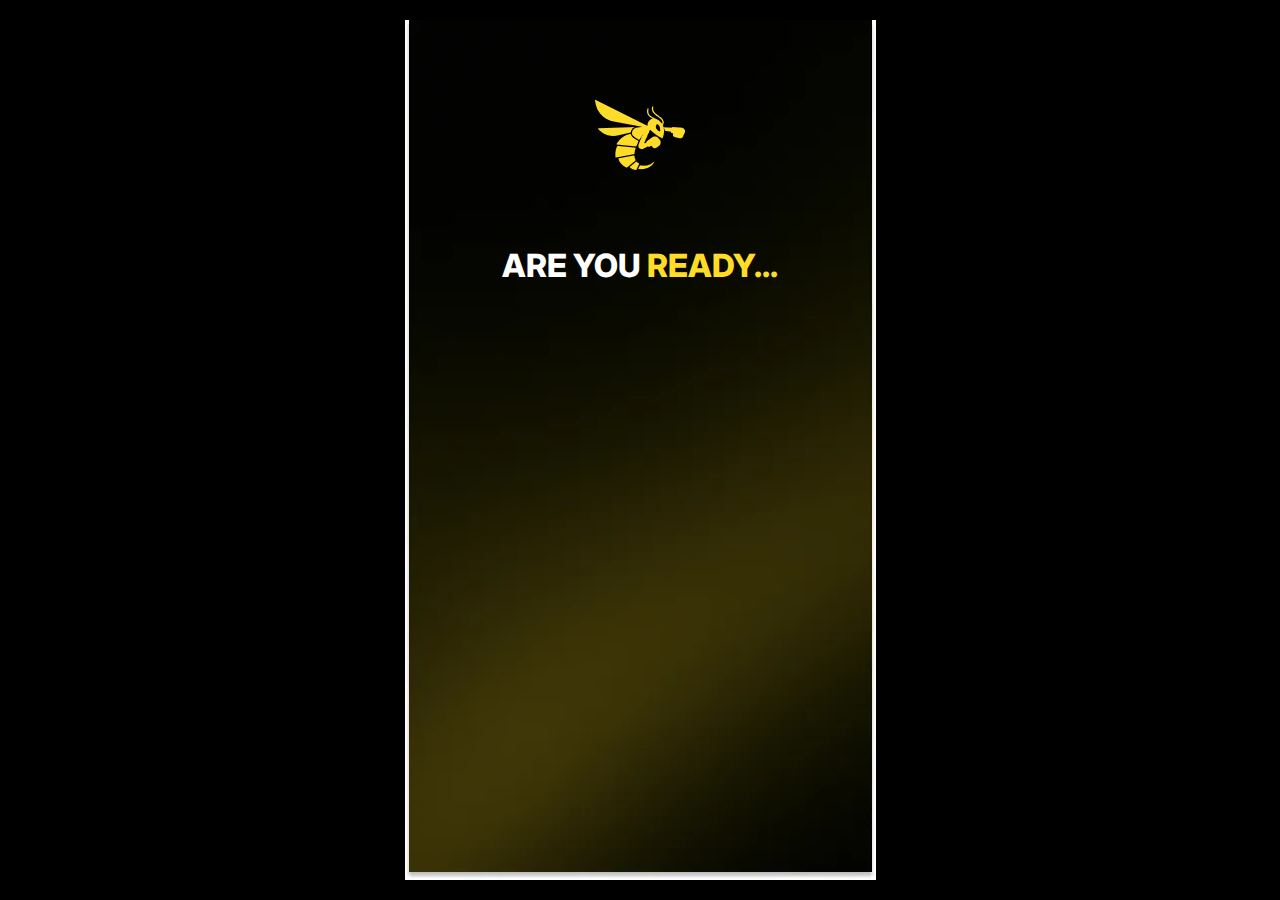
<file: index.html>
<!DOCTYPE html>
<html lang="en">
    <head>
        <meta charset="UTF-8" />
        <meta name="viewport" content="width=device-width, initial-scale=1.0" />
        <meta name="facebook-domain-verification" content="u80ljlvu8l07d7391mlzfe3ht2rjju" />
        <link rel="shortcut icon" href="assets/img/favicon.ico" />
        <title>Ready to Fight?</title>
        <script type="module" crossorigin="" src="./js/index.min.js?v=1751382014869"></script>
        <link rel="stylesheet" crossorigin="" href="./css/index.css" />
        <!-- Meta Pixel Code -->
        <script>
            !(function (f, b, e, v, n, t, s) {
                if (f.fbq) return;
                n = f.fbq = function () {
                    n.callMethod ? n.callMethod.apply(n, arguments) : n.queue.push(arguments);
                };
                if (!f._fbq) f._fbq = n;
                n.push = n;
                n.loaded = !0;
                n.version = "2.0";
                n.queue = [];
                t = b.createElement(e);
                t.async = !0;
                t.src = v;
                s = b.getElementsByTagName(e)[0];
                s.parentNode.insertBefore(t, s);
            })(window, document, "script", "https://connect.facebook.net/en_US/fbevents.js");
            fbq("init", "1117703803506336");
            fbq("track", "PageView");
        </script>
        <noscript
            ><img
                height="1"
                width="1"
                style="display: none"
                src="https://www.facebook.com/tr?id=1117703803506336&ev=PageView&noscript=1"
        /></noscript>
        <!-- End Meta Pixel Code -->
    </head>
    <body>
        <div class="wrapper">
            <header data-fls-header="" class="header">
                <div class="header__container">
                    <!-- <include src="@components/layout/menu/menu.html" locals='{"active":"Home"}'></include> -->
                </div>
            </header>
            <main class="page">
                <div class="page__ready ready">
                    <a href="#" class="ready__logo">
                        <picture>
                            <img alt="Logo" src="./assets/img/form/logo.webp" />
                        </picture>
                    </a>
                    <h2 class="ready__title title">
                        ARE YOU
                        <span>READY...</span>
                    </h2>
                    <h3 class="ready__subtitle">For the biggest fight of the year?</h3>
                    <div class="ready__info">It starts right here...</div>
                    <a href="#" class="ready__button button">yes</a>
                </div>
                <div class="page__fight fight hidden">
                    <h2 class="fight__title title">
                        Ready to
                        <span>Fight</span>
                    </h2>
                    <div class="fight__crown">
                        <picture>
                            <img alt="Crown" src="./assets/img/fight/crown.webp" />
                        </picture>
                    </div>
                    <div class="fight__text">Let’s begin with something serious:</div>
                    <div class="fight__label">Who’s walking out with the crown tonight?</div>
                    <div class="fight__buttons">
                        <a href="#" class="fight__button button">usyk</a>
                        <a href="#" class="fight__button button">dubois</a>
                    </div>
                </div>
                <div class="page__out out hidden">
                    <div class="out__logo">
                        <picture>
                            <img alt="Logo" src="./assets/img/out/logo.webp" />
                        </picture>
                    </div>
                    <h2 class="out__text txt_title">You're in good company...</h2>
                    <div class="out__text txt_decor">72% of Wembley agrees with you.</div>
                    <div class="out__text">Now, let's see what kind of fighter you are...</div>
                    <a href="#" class="out__button button">Find out</a>
                </div>
                <div class="page__question_1 q_1 hidden">
                    <div class="q_1--imgs">
                        <picture>
                            <img class="q_1--l" alt="Image" src="./assets/img/quiz/box.webp" />
                        </picture>
                        <picture>
                            <img class="q_1--decor" alt="Image" src="./assets/img/quiz/hit.webp" />
                        </picture>
                        <picture>
                            <img class="q_1--r" alt="Image" src="./assets/img/quiz/box_2.webp" />
                        </picture>
                    </div>
                    <div class="q_1--content">
                        <div class="corner-bottom-left"></div>
                        <div class="corner-bottom-right"></div>
                        <div class="q_1--question">Question 1</div>
                        <div class="q_1--label">Your prediction:</div>
                        <a href="" class="q_1--btn">KO</a>
                        <a href="" class="q_1--btn">Unanimous decision</a>
                        <a href="" class="q_1--btn">Split decision</a>
                    </div>
                </div>
                <div class="page__question_2 q_2 hidden">
                    <div class="q_2--img">
                        <picture>
                            <img alt="Image" src="./assets/img/quiz/eng.webp" />
                        </picture>
                    </div>
                    <div class="q_1--content">
                        <div class="corner-bottom-left"></div>
                        <div class="corner-bottom-right"></div>
                        <div class="q_1--question">Question 2</div>
                        <div class="q_1--label">What is the UK national anthem?</div>
                        <a href="" class="q_2--btn">God save the King</a>
                        <a href="" class="q_2--btn">God save the Queen</a>
                        <a href="" class="q_2--btn">God save Daniel Dubois from Oleksandr Usyk</a>
                    </div>
                </div>
                <div class="page__question_3 q_3 hidden">
                    <div class="q_3--img">
                        <picture>
                            <img alt="Image" src="./assets/img/quiz/boxer.webp" />
                        </picture>
                    </div>
                    <div class="q_1--content">
                        <div class="corner-bottom-left"></div>
                        <div class="corner-bottom-right"></div>
                        <div class="q_1--question">Question 3</div>
                        <div class="q_3--label">
                            Which country has produced the most world boxing champions in Europe?
                        </div>
                        <a href="" class="q_3--btn">UK</a>
                        <a href="" class="q_3--btn">Ukraine</a>
                        <a href="" class="q_3--btn">Mexico</a>
                    </div>
                </div>
                <div class="page__claim claim hidden">
                    <div class="claim__logo">
                        <picture>
                            <img alt="Logo" src="./assets/img/claim/logo.webp" />
                        </picture>
                    </div>
                    <h2 class="claim__title">You seem calm. That’s exactly what makes you dangerous.</h2>
                    <div class="claim__deel">...</div>
                    <div class="claim__label">According to our analysis:</div>
                    <div class="claim__heading">
                        You’re always
                        <span>ready to fight</span>
                    </div>
                    <a href="#" class="claim__button button">Claim Your Spoils</a>
                </div>
                <div class="page__corner corner hidden">
                    <div class="corner__logo">
                        <picture>
                            <img alt="Image" src="./assets/img/corner/logo.webp" />
                        </picture>
                    </div>
                    <h2 class="corner__title title">Which corner are you in?</h2>
                    <button type="button" class="corner__button button" data-corner="uk">
                        <picture><img alt="ENG" src="./assets/img/corner/eng.webp" /></picture>
                        <span>UK Citizen</span>
                    </button>

                    <a href="#" class="corner__button button">
                        <picture>
                            <img alt="ELSE" src="./assets/img/corner/earth.webp" />
                        </picture>
                        <span>Everyone else</span>
                    </a>
                </div>
                <div class="page__links links-page hidden">
                    <div class="page__predict predict">
                        <div class="predict__heading">You’ve picked your corner. Let’s make it worth it.</div>
                        <div class="predict__text">Here’s what you get with us:</div>
                        <div class="predict__body">
                            <h2 class="predict__title">
                                <span>Fight Predictions</span>
                                <br />
                                AI Meets Boxing Legends
                            </h2>
                            <picture>
                                <img alt="Image" src="./assets/img/predict/predict.webp" />
                            </picture>
                            <ul class="predict__list list">
                                <li class="list__item">
                                    3 months
                                    <span>FREE*</span>
                                    – try it now
                                </li>
                                <li class="list__item">
                                    Elite fight insights powered by AI +
                                    <span>boxing veterans</span>
                                </li>
                                <li class="list__item">Smarter picks. Better odds. More wins.</li>
                            </ul>
                            <a target="_blank" href="https://rtfight.com/fight-analytics" class="btn"
                                >Get my predictions</a
                            >
                        </div>
                    </div>
                    <div class="links-page__arr">
                        <img src="./assets/img/arr.svg" alt="Image" />
                    </div>
                    <div class="page__store store">
                        <div class="store__heading">RTF Store</div>
                        <div class="store__label">Elite boxing & training gear</div>
                        <div class="store__banner">
                            <div class="store__cnt">
                                <span>15% OFF</span>
                                <br />
                                NOW OR NEVER DISCOUNT!
                            </div>
                        </div>
                        <picture>
                            <img alt="Image" src="./assets/img/store/store.webp" />
                        </picture>
                        <div class="store__list list">
                            <li class="list__item">Look like a champ even if youʼre just going to the shops</li>
                            <li class="list__item">
                                Use code:
                                <span style="font-weight: 700">USYK15</span>
                            </li>
                        </div>
                        <a target="_blank" href="https://rtbuy.com/" class="btn">Grab Your Gear</a>
                    </div>
                    <div class="links-page__arr links-page__arr-2">
                        <img src="./assets/img/arr.svg" alt="Image" />
                    </div>
                    <div class="page__card card">
                        <div class="card__body">
                            <h2 class="card__title">
                                Claim Free Crypto Card by
                                <span>Ready to Pay</span>
                            </h2>
                            <picture>
                                <source
                                    media="(max-width: 600px)"
                                    srcset="./assets/img/card/card-600.webp"
                                    type="image/webp"
                                />
                                <source
                                    media="(max-width: 1200px)"
                                    srcset="./assets/img/card/card-1200.webp"
                                    type="image/webp"
                                />
                                <img alt="Card" src="./assets/img/card/card.webp" />
                            </picture>
                            <div class="card__list list">
                                <li class="list__item">
                                    Add crypto and spend it
                                    <span style="font-style: italic">anywhere</span>
                                    that accepts MASTERCARD
                                </li>
                                <li class="list__item">Open your account in 5 mins</li>
                                <li class="list__item">
                                    <span>NO FEES</span>
                                    for 12 months
                                </li>
                                <li class="list__item">An easy & simple way to use your crypto, your way</li>
                            </div>
                            <a target="_blank" href="http://rtpay.com/" class="btn">claim my card</a>
                        </div>
                        <div class="card__text">
                            *Offer is available for
                            <span>3 months</span>
                            starting from
                            <span>July 19</span>
                            . No extensions will be made available. Exclusive, one-time offer.
                        </div>
                        <div class="links-page__arr">
                            <img src="./assets/img/arr.svg" alt="Image" />
                        </div>
                    </div>
                    <div class="page__form form">
                        <div class="form__logo">
                            <picture>
                                <img alt="Logo" src="./assets/img/form/logo.webp" />
                            </picture>
                        </div>
                        <h2 class="form__title">
                            fighters don’t just
                            <br />
                            watch -
                            <span>they join</span>
                        </h2>
                        <form id="google-form" class="form__form">
                            <div class="form__item">
                                <input
                                    type="email"
                                    name="mail"
                                    required
                                    placeholder="Email address"
                                    class="form__input"
                                />
                            </div>
                            <button type="submit" class="form__button btn">Enter the Club</button>
                        </form>
                        <script>
                            const form = document.getElementById("google-form");

                            form.addEventListener("submit", async (e) => {
                                e.preventDefault();

                                const formData = new FormData(form);
                                const params = new URLSearchParams(formData);

                                try {
                                    const response = await fetch(
                                        "https://script.google.com/macros/s/AKfycbz7RrQ8ZYOT-Hof7xlX6siJiY1Um9rmpOdBQ1pxb2sDLsTdwP_LNFFYwHfNMDrYhSOe8Q/exec",
                                        {
                                            method: "POST",
                                            body: params,
                                        }
                                    );

                                    if (response.ok) {
                                        // ⬇️ Перенаправлення після успішної відправки
                                        window.location.href = "thx.html";
                                    } else {
                                        alert("Помилка при надсиланні!");
                                    }
                                } catch (error) {
                                    alert("Сталася помилка: " + error.message);
                                }
                            });
                        </script>
                        <div class="form__links">
                            <a href="https://www.instagram.com/rtfight_com/" class="form__link">
                                <picture>
                                    <img alt="Instagram" src="./assets/img/form/inst.webp" />
                                </picture>
                            </a>
                            <a href="https://x.com/RTFight_App" class="form__link">
                                <picture>
                                    <img alt="Twitter" src="./assets/img/form/tw.webp" />
                                </picture>
                            </a>
                        </div>
                        <div style="height: 300px"></div>
                    </div>
                </div>
            </main>
            <footer data-fls-footer="" class="footer">
                <div class="footer__container"></div>
            </footer>
        </div>
    </body>
</html>
</file>
<file: css/index.css>
@import url("https://fonts.googleapis.com/css2?family=Inter:wght@300;400;500;600;700;800&display=swap");@import url("https://fonts.googleapis.com/css2?family=Inter:wght@300;400;500;600;700;800&display=swap");@import url("https://fonts.googleapis.com/css2?family=Inter:wght@300;400;500;600;700;800&display=swap");@import url("https://fonts.googleapis.com/css2?family=Inter:wght@300;400;500;600;700;800&display=swap");@import url("https://fonts.googleapis.com/css2?family=Inter:wght@300;400;500;600;700;800&display=swap");* {
	padding: 0rem;
	margin: 0rem;
	border: 0rem;
}
*,
*::before,
*::after {
	box-sizing: border-box;
}
*::before,
*::after {
	display: inline-block;
}
html,
body {
	height: 100%;
}
body {
	line-height: 1;
	scrollbar-gutter: stable;
	-ms-text-size-adjust: 100%;
	-moz-text-size-adjust: 100%;
	-webkit-text-size-adjust: 100%;
	-webkit-font-smoothing: antialiased;
	-moz-osx-font-smoothing: grayscale;
}
input,
button,
textarea {
	font-family: inherit;
	font-size: inherit;
	line-height: inherit;
	color: inherit;
	background-color: transparent;
}
input,
textarea {
	width: 100%;
}
label {
	display: inline-block;
}
button,
select,
option {
	cursor: pointer;
}
a {
	display: inline-block;
	color: inherit;
	text-decoration: none;
}
ul li {
	list-style: none;
}
img {
	max-width: 100%;
	height: auto;
	vertical-align: middle;
}
h1,
h2,
h3,
h4,
h5,
h6 {
	font-weight: inherit;
	font-size: inherit;
}

/* Generated by vite-plugin-svg-spritemap */
body {
  min-width: 20rem;
  color: #fff;
  font-family: "Inter";
  font-size: 1.5rem;
  background-color: #000000;
}
[data-fls-scrolllock] body {
  overflow: hidden;
  touch-action: none;
  overscroll-behavior: none;
}
.wrapper {
  min-height: 100%;
  display: flex;
  flex-direction: column;
  overflow: clip;
}
.wrapper > main {
  flex: 1 1 auto;
}
.wrapper > * {
  min-width: 0;
}
[class*=__container] {
  max-width: 75rem;
  margin: 0 auto;
  padding-left: 0.9375rem;
  padding-right: 0.9375rem;
}
.button {
  display: inline-block;
  border: 0.0625rem solid #fedc28;
  padding: 1rem 1.6875rem;
  text-transform: uppercase;
  font-size: 1.5rem;
  font-weight: 700;
  background-color: rgba(254, 220, 40, 0.2);
  color: #fedc28;
}
.title {
  font-size: 2rem;
  font-weight: 800;
  text-transform: uppercase;
}
.title span {
  color: #fedc28;
}
/* Generated by vite-plugin-svg-spritemap */
/* Generated by vite-plugin-svg-spritemap */
/* Generated by vite-plugin-svg-spritemap */
/* Generated by vite-plugin-svg-spritemap */
.hidden {
  display: none;
}
.page__ready {
  opacity: 0;
  pointer-events: none;
  transition: opacity 0.5s ease;
  min-height: 100vh;
}
.page__ready.active {
  display: flex;
  pointer-events: auto;
  opacity: 1;
}
.ready {
  background: url("../assets/img/ready/bg.webp") center no-repeat;
  flex-direction: column;
  text-align: center;
  align-items: center;
  padding-top: 6.25rem;
}
.ready__logo {
  padding-top: 0rem;
  margin-bottom: 5rem;
  animation: readyStep1 0.5s ease forwards;
}
.ready__title {
  margin-bottom: 1.5rem;
  animation: readyStep1 0.5s ease forwards;
}
@keyframes readyStep1 {
  0% {
    transform: scale(0);
  }
  100% {
    transform: scale(1);
  }
}
.ready__subtitle {
  margin-bottom: 1.5rem;
  max-width: 15.25rem;
  font-weight: 600;
  transform: scale(0);
  animation: readyStep1 0.5s ease 0.5s forwards;
}
.ready__info {
  margin-bottom: 6.375rem;
  font-size: 1.25rem;
  transform: scale(0);
  animation: readyStep1 0.5s ease 0.5s forwards;
}
.ready__button {
  transform: scale(0);
  animation: readyStep1 0.5s ease 1s forwards;
  padding: 1rem 4.75rem;
}
.fight {
  background: url("../assets/img/fight/bg.webp") center no-repeat;
  opacity: 0;
  pointer-events: none;
  transition: opacity 0.5s ease;
  display: none;
  animation: rotate 0.3s ease forwards;
  text-align: center;
}
@keyframes rotate {
  0% {
    transform: rotate(-180deg);
  }
  100% {
    transform: rotate(0deg);
  }
}
.fight.active {
  display: flex;
  flex-direction: column;
  align-items: center;
  min-height: 100vh;
  opacity: 1;
  pointer-events: auto;
  flex-direction: column;
  align-items: center;
  text-align: center;
}
.fight__title {
  padding-top: 2.5rem;
  display: flex;
  align-items: center;
  gap: 0.9375rem;
  margin-bottom: 20rem;
}
.fight__title::before {
  content: "";
  width: 2.6875rem;
  height: 2.125rem;
  background: url("../assets/img/fight/logo.webp") center/cover no-repeat;
}
.fight__crown {
  animation: atCr 2s ease forwards;
  margin-bottom: 0.9375rem;
}
@keyframes atCr {
  0% {
    transform: translate(0, -19.5rem);
  }
  100% {
    transform: translate(0rem, 0rem);
  }
}
.fight__text {
  font-size: 1.125rem;
  font-weight: 500;
  margin-bottom: 0.625rem;
}
.fight__label {
  font-weight: 600;
  max-width: 17.3125rem;
  line-height: 140%;
  position: relative;
  margin-bottom: 2.1875rem;
}
.fight__label::after {
  content: "";
  background: url("../assets/img/fight/decor.svg") center/cover no-repeat;
  width: 5.4375rem;
  height: 1.25rem;
  position: absolute;
  bottom: -0.8125rem;
  left: 4.3125rem;
}
.fight__buttons {
  display: flex;
  align-items: center;
  gap: 1.5625rem;
}
.fight__button {
  width: 10.5rem;
}
.out {
  opacity: 0;
  pointer-events: none;
  display: none;
  transition: opacity 0.5s ease;
  background: url("../assets/img/out/bg.webp") center no-repeat;
  min-height: 100vh;
  text-align: center;
}
.out.active {
  display: flex;
  opacity: 1;
  pointer-events: auto;
  flex-direction: column;
  align-items: center;
  text-align: center;
}
.out__logo {
  padding-top: 6.25rem;
  margin-bottom: 4.5rem;
  animation: outStep1 0.5s ease forwards;
}
@keyframes outStep1 {
  0% {
    transform: scale(0);
  }
  100% {
    transform: scale(1);
  }
}
.out__text {
  font-weight: 600;
  max-width: 18.1875rem;
  animation: outStep2 0.5s ease 0.5s forwards;
  transform: scale(0);
}
.out__text:not(:last-child) {
  margin-bottom: 1.75rem;
}
@keyframes outStep2 {
  0% {
    transform: scale(0);
  }
  100% {
    transform: scale(1);
  }
}
.out__button {
  margin-top: 1.25rem;
  padding: 1rem 4.75rem;
  animation: outStep2 0.5s ease 1s forwards;
  transform: scale(0);
}
@keyframes outStep2 {
  0% {
    transform: scale(0);
  }
  100% {
    transform: scale(1);
  }
}
.txt_decor {
  position: relative;
}
.txt_decor::after {
  content: "";
  position: absolute;
  bottom: 0.625rem/16rem;
  left: 0;
  width: 4.6875rem;
  height: 0.6875rem;
  background: url("../assets/img/fight/decor.svg") center/cover no-repeat;
}
.txt_title {
  max-width: 31.25rem;
  text-transform: uppercase;
}
.q_1 {
  padding: 0.625rem;
  opacity: 0;
  pointer-events: none;
  display: none;
  transition: opacity 0.5s ease;
}
.q_1.active {
  display: flex;
  opacity: 1;
  pointer-events: auto;
  flex-direction: column;
  align-items: center;
  text-align: center;
}
.q_1--imgs {
  display: flex;
  align-items: center;
  position: relative;
  margin-bottom: 1rem;
}
.q_1--content {
  position: relative;
  padding-top: 2.375rem;
  padding-bottom: 1.25rem;
  padding-left: 1.4375rem;
  padding-right: 1.4375rem;
}
.q_1--content::before, .q_1--content::after {
  content: "";
  position: absolute;
  width: 3rem;
  height: 3rem;
  background: url("../assets/img/quiz/union.webp") center/cover no-repeat;
}
.q_1--content::before {
  top: 0;
  left: 0;
}
.q_1--content::after {
  top: 0;
  right: 0;
  transform: rotate(90deg);
}
.q_1--content::before, .q_1--content::after,
.q_1--content .corner-bottom-left,
.q_1--content .corner-bottom-right {
  pointer-events: none;
}
.q_1--content .corner-bottom-left,
.q_1--content .corner-bottom-right {
  content: "";
  position: absolute;
  bottom: 0;
  width: 3rem;
  height: 3rem;
  background: url("../assets/img/quiz/union.webp") center/cover no-repeat;
}
.q_1--content .corner-bottom-left {
  left: 0;
  transform: rotate(270deg);
}
.q_1--content .corner-bottom-right {
  right: 0;
  transform: rotate(180deg);
}
.q_1--question {
  color: #fedc28;
  text-transform: uppercase;
  font-weight: 700;
  margin-bottom: 3rem;
}
.q_1--label {
  font-weight: 600;
  margin-bottom: 3rem;
  max-width: 19rem;
}
.q_3--label {
  font-weight: 600;
  margin-bottom: 3rem;
  max-width: 19rem;
  font-size: 21px;
}
.q_1--btn {
  display: block;
  background-color: rgba(255, 255, 255, 0.1);
  border: 0.0625rem solid #efefe8;
  padding: 1.3125rem 3.75rem;
  text-align: center;
  margin-bottom: 1.5rem;
  color: #efefe8;
  font-size: 1.125rem;
  max-width: 19rem;
}
.q_1--decor {
  position: absolute;
  top: 0;
  left: 10%;
  z-index: -1;
  animation: qD 1s ease 0.5s forwards;
  transform: scale(0);
}
@keyframes qD {
  0% {
    transform: scale(0);
  }
  100% {
    transform: scale(1);
  }
}
.q_1--l {
  animation: qL 1s ease forwards;
  padding-top: 3.125rem;
}
.q_1--r {
  animation: qR 1s ease forwards;
  padding-top: 3.125rem;
}
@keyframes qL {
  0% {
    transform: translate(-100%, 0rem);
  }
  100% {
    transform: translate(0rem, 0rem);
  }
}
@keyframes qR {
  0% {
    transform: translate(100%, 0rem);
  }
  100% {
    transform: translate(0rem, 0rem);
  }
}
.q_2 {
  text-align: center;
  padding: 0.625rem;
  opacity: 0;
  pointer-events: none;
  display: none;
  transition: opacity 0.5s ease;
}
.q_2.active {
  display: flex;
  opacity: 1;
  pointer-events: auto;
  flex-direction: column;
  align-items: center;
  text-align: center;
}
.q_2--img {
  animation: q2 0.5s ease forwards;
}
@keyframes q2 {
  0% {
    transform: scale(0);
  }
  100% {
    transform: scale(1);
  }
}
.q_2--btn {
  display: block;
  background-color: rgba(255, 255, 255, 0.1);
  border: 0.0625rem solid #efefe8;
  padding: 1.3125rem 1.6875rem;
  text-align: center;
  color: #efefe8;
  font-size: 1.125rem;
  max-width: 19rem;
  margin-bottom: 1.5rem;
}
.q_3 {
  text-align: center;
  padding: 0.625rem;
  padding-top: 1.6875rem;
  opacity: 0;
  pointer-events: none;
  display: none;
  transition: opacity 0.5s ease;
}
.q_3.active {
  display: flex;
  opacity: 1;
  pointer-events: auto;
  flex-direction: column;
  align-items: center;
  text-align: center;
}
.q_3--img {
  animation: q3 0.5s ease forwards;
  text-align: center;
  max-height:
}
@keyframes q3 {
  0% {
    transform: scale(0);
  }
  100% {
    transform: scale(1);
  }
}
.q_3--btn {
  display: block;
  background-color: rgba(255, 255, 255, 0.1);
  border: 0.0625rem solid #efefe8;
  padding: 1.3125rem 2.5rem;
  text-align: center;
  color: #efefe8;
  font-size: 1.125rem;
  max-width: 19.0625rem;
  margin: 0 auto;
  margin-bottom: 1.5rem;
}
.page__claim {
  padding-top: 3.75rem;
}
.claim.active {
  display: flex;
  opacity: 1;
  pointer-events: auto;
  flex-direction: column;
  align-items: center;
  text-align: center;
}
.claim__logo {
  margin-bottom: 2.4375rem;
}
.claim__title {
  max-width: 19.5rem;
  font-weight: 600;
  margin-bottom: 2.9375rem;
  color: #fff;
}
.claim__deel {
  margin-bottom: 3.5rem;
}
.claim__label {
  font-size: 1.25rem;
  font-weight: 600;
  margin-bottom: 0.75rem;
}
.claim__heading {
  font-weight: 700;
  max-width: 12.625rem;
  text-align: center;
  margin-bottom: 3.3125rem;
  line-height: 130%;
}
.claim__heading span {
  color: #fedc28;
  text-transform: uppercase;
  font-weight: 800;
}
.corner {
  opacity: 0;
  pointer-events: none;
  display: none;
  transition: opacity 0.5s ease;
  background: url("../assets/img/corner/bg.webp") center no-repeat;
  min-height: 100vh;
  padding: 0.625rem;
  padding-top: 3.75rem;
  animation: corner 0.5s ease forwards;
}
@keyframes corner {
  0% {
    opacity: 0;
  }
  100% {
    opacity: 1;
  }
}
.corner.active {
  display: flex;
  opacity: 1;
  pointer-events: auto;
  flex-direction: column;
  align-items: center;
  text-align: center;
}
.corner__logo {
  margin-bottom: 6.1875rem;
}
.corner__title {
  max-width: 16.125rem;
  margin-bottom: 3.75rem;
}
.corner__button {
  font-size: 1.5rem;
  color: #fff;
  font-weight: 500;
  text-align: center;
  padding: 1rem 1.875rem;
  display: flex;
  justify-content: center;
  align-items: center;
  gap: 0.625rem;
  width: 22.5625rem;
  max-width: 100%;
}
.corner__button:not(:last-child) {
  margin-bottom: 1.625rem;
}
.predict {
  background: url("../assets/img/predict/bg.webp") center bottom no-repeat;
  background-size: 25rem 49rem;
  min-height: 47rem;
  padding-top: 2rem;
  display: flex;
  opacity: 1;
  pointer-events: auto;
  flex-direction: column;
  align-items: center;
  text-align: center;
}
.predict img {
  margin-bottom: 0.5625rem;
  max-height:20rem;
}
.predict__heading {
  font-size: 1.125rem;
  font-weight: 600;
  color: #efefe8;
  text-transform: uppercase;
  max-width: 21rem;
  margin-bottom: 0.5rem;
}
.predict__text {
  font-size: 1.125rem;
  font-weight: 500;
  color: #efefe8;
  max-width: 18rem;
  margin-bottom: 0.75rem;
}
.predict__body {
  padding-top: 1.25rem;
}
.predict__title {
  font-weight: 700;
  margin-bottom: 1.4375rem;
  text-align: center;
  font-size: 1.5rem;
}
.predict__title span {
  font-size: 1.75rem;
  color: #fedc28;
}
.list {
  display: flex;
  flex-direction: column;
  align-items: start;
  text-align: left;
  margin-bottom: 1.25rem;
  max-width: 19.5rem;
}
.list__item {
  font-size: 1.125rem;
  font-weight: 400;
  text-align: left;
  padding-left: 1.3125rem;
  position: relative;
}
.list__item span {
  color: #fedc28;
}
.list__item:not(:last-child) {
  margin-bottom: 0.5rem;
}
.list__item::before {
  content: "";
  background-color: #fedc28;
  height: 0.8125rem;
  width: 0.8125rem;
  border-radius: 100%;
  position: absolute;
  top: 0.125rem;
  left: 0;
}
.btn {
  text-transform: uppercase;
  background-color: #fedc28;
  color: #000;
  padding: 0.75rem 3.3125rem;
  font-size: 1rem;
  font-weight: 600;
}
.store {
  padding-top: 3.125rem;
  background: url("../assets/img/store/bg.webp") center no-repeat;
  min-height: 50rem;
  display: flex;
  opacity: 1;
  pointer-events: auto;
  flex-direction: column;
  align-items: center;
  text-align: center;
}
.store img {
  margin-bottom: 0.5625rem;
}
@keyframes store {
  0% {
    opacity: 0;
  }
  100% {
    opacity: 1;
  }
}
.store__heading {
  font-weight: 600;
  display: flex;
  align-items: center;
  gap: 0.5625rem;
  margin-bottom: 0.375rem;
}
.store__heading::before {
  content: "";
  width: 1.375rem;
  height: 1.0625rem;
  background: url("../assets/img/store/logo.webp") center/cover no-repeat;
}
.store__label {
  font-weight: 600;
  margin-bottom: 1.9375rem;
}
.store__banner {
  color: #000;
  position: relative;
  font-size: 1.25rem;
  font-weight: 700;
  padding: 1.4375rem 1.625rem;
  margin-bottom: 3.0625rem;
}
.store__banner span {
  font-size: 1.5rem;
  margin-bottom: 0.125rem;
}
.store__banner::before {
  content: "";
  position: absolute;
  top: 0;
  left: 0;
  width: 100%;
  height: 100%;
  background-color: rgb(212, 240, 1);
  box-shadow: 0 0rem 6.25rem rgb(212, 240, 1);
  border-radius: 1.875rem;
  filter: blur(0.625rem);
}
.store__list {
  margin-bottom: 1.75rem;
}
.store__list li {
  list-style-type: none;
}
.store__cnt {
  position: relative;
  z-index: 2;
}
.page__card {
  margin-top: 0.625rem;
}
.card {
  display: flex;
  opacity: 1;
  pointer-events: auto;
  flex-direction: column;
  align-items: center;
  text-align: center;
}
.card img {
  max-width: 18.9375rem;
  margin-bottom: 2.625rem;
}
.card__body {
  background: url("../assets/img/card/bg.webp") center no-repeat;
  text-align: center;
  min-height: 46.875rem;
  padding-top: 3.125rem;
}
.card__title {
  max-width: 21.4375rem;
  font-size: 1.75rem;
  font-weight: 700;
}
.card__title span {
  color: #fedc28;
}
.card__list {
  margin-bottom: 3rem;
  max-width: 19.9375rem;
  transform: translate(0.8125rem, 0rem);
}
.card__list li {
  list-style: none;
  font-size: 1.125rem;
  line-height: 110%;
}
.card__text {
  font-size: 1rem;
  line-height: 130%;
  font-weight: 300;
  font-style: italic;
  padding: 1.875rem;
  margin-top: -6.25rem;
  text-align: left;
}
.card__text span {
  color: #fedc28;
}
.form {
  display: flex;
  opacity: 1;
  pointer-events: auto;
  flex-direction: column;
  align-items: center;
  text-align: center;
}
.form__logo {
  margin-bottom: 7rem;
  margin-top: 5rem;
}
.form__title {
  font-size: 1.875rem;
  font-weight: 800;
  margin-bottom: 4.25rem;
  text-transform: uppercase;
}
.form__title span {
  color: #fedc28;
}
.form__item {
  margin-bottom: 0.75rem;
}
.form__input {
  border: 0.0625rem solid #fff;
  color: #d4f002;
  padding: 0.75rem;
  font-size: 1rem;
  font-weight: 400;
  width: 19.0625rem;
}
.form__input::placeholder {
  color: #d4f002;
  font-size: 1rem;
  font-weight: 400;
}
.form__button {
  margin-bottom: 1rem;
  width: 100%;
}
.form__links {
  display: flex;
  align-items: center;
  gap: 2.5rem;
}
.links-page__arr {
  text-align: center;
}
.links-page__arr-2 {
  text-align: center;
  transform: translate(0rem, -0.9375rem);
}
@media (max-width: 47.99875em){
  .out {
    background-size: cover;
  }
}
@media (max-width: 29.99875em){
  .fight {
    background-size: cover;
  }
}
@media (max-width: 23.125em){
  .fight__button {
    width: 8.75rem;
  }
}
</file>
